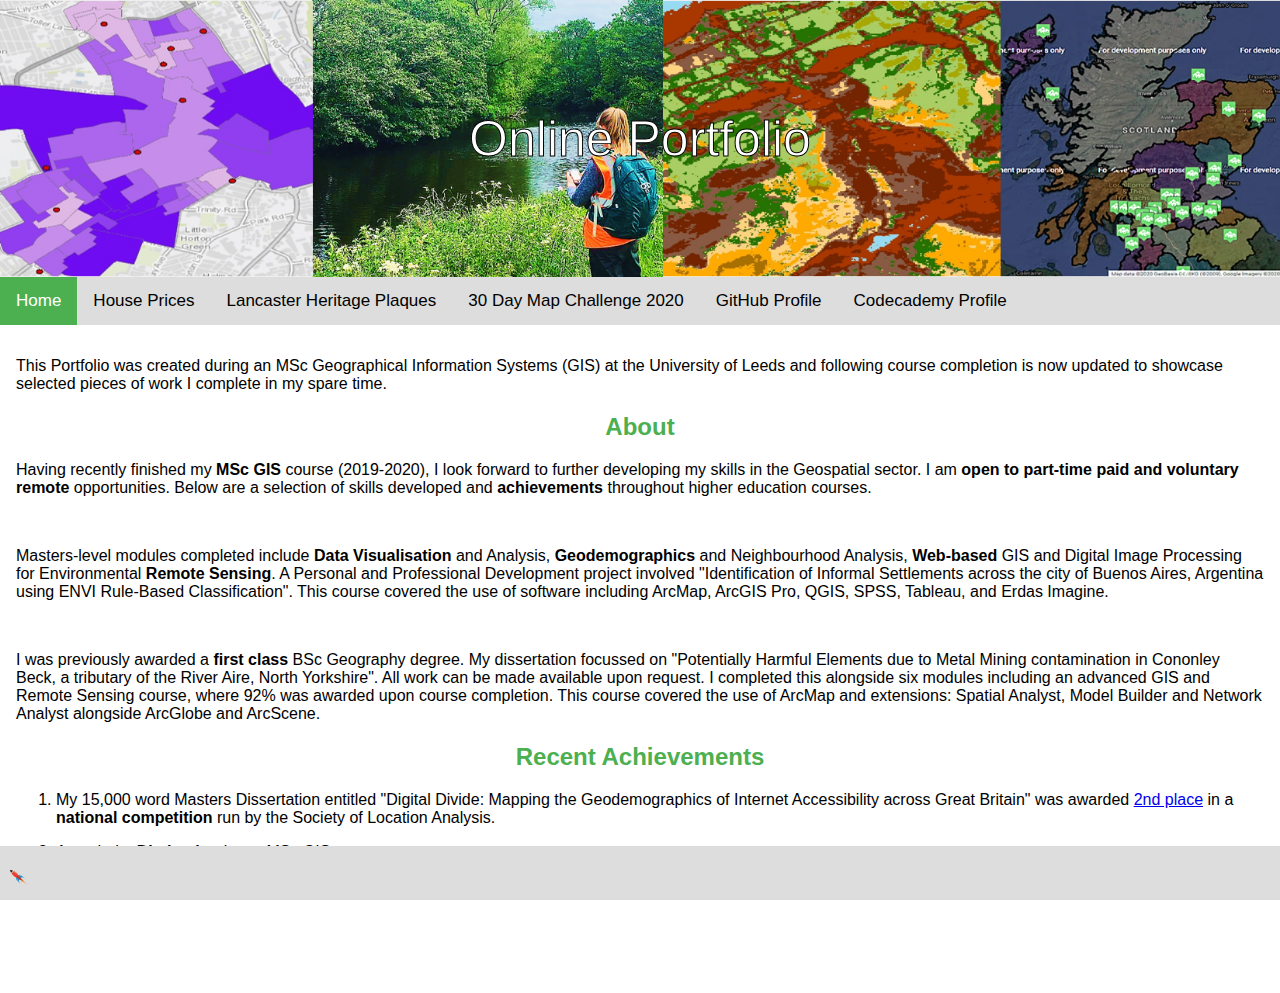
<file: index.html>
<!DOCTYPE html>
<html lang="en">
<head> <!--All files linked to ensure html page works.--> 
	<title>Home</title>
	<meta charset="utf-8"/>
	<meta name="viewport" content="width=device-width, initial-scale=1"> <!--Webpage will adjust to devices used.--> 
	<link rel="apple-touch-icon" sizes="180x180" href="/images/apple-touch-icon.png"> <!--Icons for address browser suited to all computer, laptop and phones.-->
	<link rel="icon" type="image/png" sizes="32x32" href="/images/favicon-32x32.png">
	<link rel="icon" type="image/png" sizes="16x16" href="/images/favicon-16x16.png">
	<link rel="manifest" href="/webbased/site.webmanifest"> <!--Ensures icons can be seen in address browser.-->

	<script src="https://ajax.googleapis.com/ajax/libs/jquery/2.1.1/jquery.min.js"></script> <!--Library required for graph and navigation bar.-->
	<link rel="stylesheet" media="all" href="page_style.css" type="text/css"/> <!--Links stylesheet with all body, map and infowindow styles.--> 
	<script language="JavaScript" type="text/JavaScript" src="/webbased/page_setup.js"></script> <!--Creates sticky navigation bar.-->
</head>

<body>
	<div class="wrap"> <!--Ensures space between top of footer and end of webpage text.-->
	<div class="header"><img src="/images/onlineportfolio.png" alt="Online Portfolio" style="width:100%;">
	<div class="centered">Online Portfolio</div> <!--Header with text and photo.-->	
</div>

<div id="topnav"> <!--Navigation Bar linking different parts of the final Project.--> 
	<a class="active" href="index.html">Home</a> <!--Hyperlink to Home Page, currently selected. --> 
	<a href="houseprices.html">House Prices</a> <!--House Prices page. -->
	<a href="http://bit.ly/2VMz8pL" target="_blank" rel="noopener noreferrer">Lancaster Heritage Plaques</a> <!--Lancaster Heritage Plaques page. -->
	<a href="https://twitter.com/Pow__C/status/1325496888368443393" target="_blank" rel="noopener noreferrer">30 Day Map Challenge 2020</a> <!--30 Day Map Challenge. -->
 	<a href="https://github.com/gy19cp" target="_blank" rel="noopener noreferrer">GitHub Profile</a>
	<a href="https://www.codecademy.com/profiles/net6007013456" target="_blank" rel="noopener noreferrer">Codecademy Profile</a>
</div>

<div class="content">
<noscript>JavaScript required. This web browser does not support JavaScript or JavaScript in this web browser not enabled. See web browser help to enable
 JavaScript or find out if your web browser supports JavaScript.</noscript> <!--Shows user when and why Javascript is not working.-->

	<p>This Portfolio was created during an MSc Geographical Information Systems (GIS) at the University of Leeds and following course completion
		is now updated to showcase selected pieces of work I complete in my spare time.</p>
	
	<h2>About</h2>
	<p>Having recently finished my <b>MSc GIS</b> course (2019-2020), I look forward to further developing my skills in the Geospatial sector.
		I am <b>open to part-time paid and voluntary remote</b> opportunities. Below are a selection of skills developed and 
		<b>achievements</b> throughout higher education courses.</p> 
		<br>
	<p>Masters-level modules completed include <b>Data Visualisation</b> and Analysis, <b>Geodemographics</b> and Neighbourhood Analysis,  
		<b>Web-based</b> GIS and Digital Image Processing for Environmental <b>Remote Sensing</b>. A Personal and 
		Professional Development project involved "Identification of Informal Settlements across the city of Buenos Aires, Argentina using ENVI Rule-Based 
		Classification". This course covered the use of software including ArcMap, ArcGIS Pro, QGIS, SPSS, Tableau, and Erdas Imagine.</p> 
		<br>
	<p>I was previously awarded a <b>first class</b> BSc Geography degree. My dissertation focussed on 
   	"Potentially Harmful Elements due to Metal Mining contamination in Cononley Beck, a tributary of the River Aire, North Yorkshire". All work can be made 
	available upon request. I completed this alongside six modules including an advanced GIS and Remote Sensing 
   	course, where 92% was awarded upon course completion. This course covered the use of ArcMap and extensions: Spatial Analyst, Model Builder and 
   	Network Analyst alongside ArcGlobe and ArcScene.</p> 
  	
	<h2>Recent Achievements</h2>
	<ol>
	<li>My 15,000 word Masters Dissertation entitled "Digital Divide: Mapping the Geodemographics of Internet Accessibility across Great Britain" was awarded 
		<a href="https://thesla.org/awards/" target="_blank" rel="noopener noreferrer">2nd place</a> in a <b>national competition</b> run by the Society of Location Analysis.
		<p></p>
	<li>Awarded a <b>Distinction</b> in my MSc GIS course.
	</ol>
</div>

	<div class = "footer"><p><img src="/images/rocket.png" alt="Rocket" style="width:1.5%;"></p>
</div>

</body>
</html>
</file>
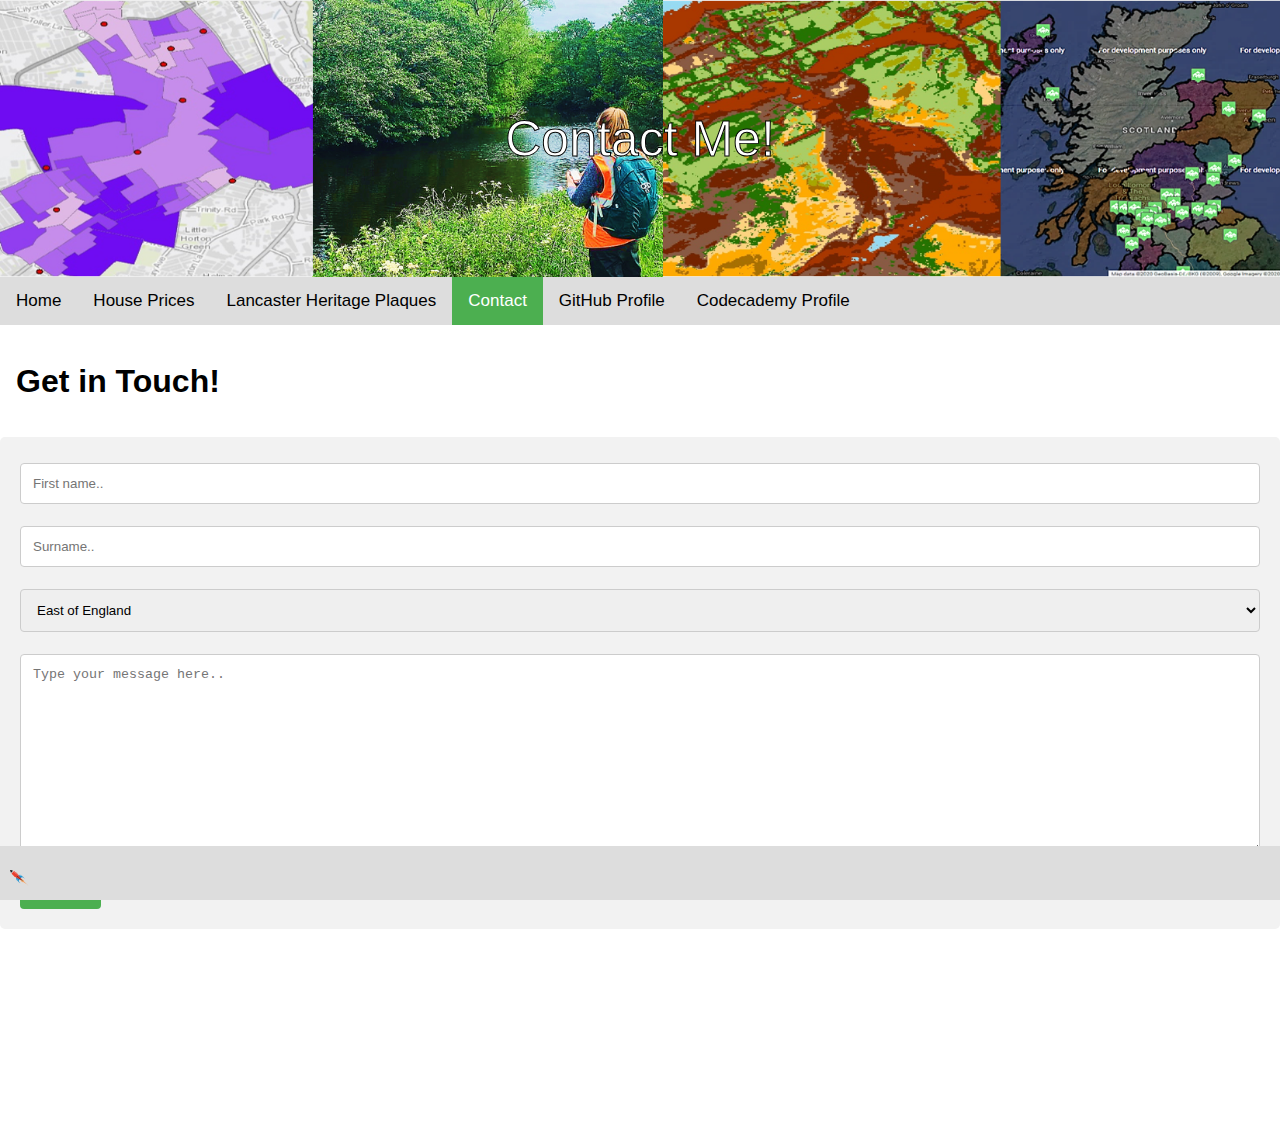
<file: contact.html>
<!DOCTYPE html>
<html lang="en">
<head> <!--All files linked to ensure html page works.--> 
         <title>Contact</title>
	 <meta charset="utf-8"/>
	 <meta name="viewport" content="width=device-width, initial-scale=1"> <!--Webpage will adjust to devices used.--> 
	 <link rel="apple-touch-icon" sizes="180x180" href="/images/apple-touch-icon2.png"> <!--Icons for address browswer suited to all computer, laptop and phones.-->
	 <link rel="icon" type="image/png" sizes="32x32" href="/images/favicon2-32x32.png">
	 <link rel="icon" type="image/png" sizes="16x16" href="/images/favicon2-16x16.png">
	 <link rel="manifest" href="/webbased/site.webmanifest"> <!--Ensures icons can be seen in address browser.-->

      	 <script src="https://ajax.googleapis.com/ajax/libs/jquery/2.1.1/jquery.min.js"></script> <!--Library required for graph and navigation bar.-->
	 <link rel="stylesheet" media="all" href="page_style.css" type="text/css"/> <!--Links stylesheet with all body, map and infowindow styles.--> 
	 <script language="JavaScript" type="text/JavaScript" src="/webbased/page_setup.js"></script> <!--Creates sticky navigation bar.-->
</head>

<body>
	 <div class="wrap"> <!--Ensures space between top of footer and end of webpage text.-->
	 <div class="header"><img src="/images/onlineportfolio.png" alt="Online Portfolio" style="width:100%;">
	 <div class="centered">Contact Me!</div> <!--Header with text and photo.-->	
</div>

<div id="topnav"> <!--Navigation Bar linking different parts of the final Project.--> 
	 <a href="index.html">Home</a> <!--Hyperlink to Home Page --> 
	 <a href="houseprices.html">House Prices</a> <!--House Prices page. -->
	 <a href="http://bit.ly/2VMz8pL">Lancaster Heritage Plaques</a> <!--Lancaster Heritage Plaques page. -->
 	 <a class="active" href="contact.html">Contact</a> <!--Contact page, currently selected. -->
	 <a href="https://github.com/gy19cp">GitHub Profile</a>
	<a href="https://www.codecademy.com/profiles/net6007013456">Codecademy Profile</a>
</div>

<div class="content">
<noscript>JavaScript required. This web browser does not support JavaScript or JavaScript in this web browser is not enabled. See web browser help to enable
 JavaScript or find out if your web browser supports JavaScript.</noscript> <!--Shows user when and why Javascript is not working.-->
	
	<h1>Get in Touch!</h1>
</div>

<div class="container">
        <form action="action_page.php">

        <label class="required" for="fname">First Name</label>
        <input type="text" id="fname" name="firstname" placeholder="First name..">

        <label class="required" for="lname">Last Name</label>
        <input type="text" id="lname" name="lastname" placeholder="Surname..">

	<label for="location">Location</label>
        <select id="location" name="location">
	<option value="eastengland">East of England</option>
	<option value="eastmidlands">East Midlands</option>
	<option value="london">London</option>
	<option value="neengland">North East England</option>
	<option value="northernireland">Northern Ireland</option>
	<option value="nwengland">North West England</option>
	<option value="scotland">Scotland</option>
        <option value="seengland">South East England</option>
	<option value="swengland">South West England</option>
	<option value="wales">Wales</option>
	<option value="westmidlands">West Midlands</option>
	<option value="yorkshirehumber">Yorkshire and the Humber</option>
	<option value="africa">Africa</option>
	<option value="antarctica">Antarctica</option>
	<option value="asia">Asia</option>
	<option value="australia">Australia</option>
	<option value="europe">Europe (not in UK)</option>
	<option value="northamerica">North America</option>
	<option value="southamerica">South America</option>
	<option value="other">Other</option>

</select>

        <label class="required" for="subject">Subject</label>
        <textarea id="subject" name="subject" placeholder="Type your message here.." style="height:200px"></textarea>

        <input type="submit" value="Submit">

</form>
</div>
	<iframe width="100" height="100" frameborder="0" scrolling="no" marginheight="0" marginwidth="0" title="Environment Agency Tree Planting since 2010/11" src="//www.arcgis.com/apps/Embed/index.html?webmap=23f21a425f864c459bb5964564257736&extent=-10.009,49.8934,6.2179,56.1384&zoom=true&previewImage=false&scale=true&details=true&legend=true&active_panel=details&basemap_gallery=true&disable_scroll=true&theme=light"></iframe>
		 <div class = "footer"><p><img src="/images/rocket.png" alt="Rocket" style="width:1.5%;"></p>
</div>

</body>
</html>
</file>
<file: page_style.css>
/*DOCTYPE CSS.*/
/* All CSS features below style all html pages.*/

/* Text Design Styles */
body {
  margin: 0;
  font-size: 0px;
  font-family: sans-serif;
  background: #ffffff;
}
* {box-sizing: border-box;}

h2{
  color: #4CAF50;
  text-align: center;
}

searchtext{
  padding: 15px;
  background: #c9c7c7;
  margin: 0;
  display: inline-block; 
}

/* Header Design Styles */
.header {
  background-color: #f1f1f1;
  position: relative;
  text-align: center;
  color: white;
  -webkit-text-stroke: 0.99px black;
}

.centered {
  font-size: 50px;
  position: absolute;
  top: 50%;
  left: 50%;
  transform: translate(-50%, -50%);
}

/* Navigation Bar Design Styles */
#topnav {
  overflow: hidden;
  background-color: #ddd; 
  z-index: 9999;
}

#topnav a {
  float: left;
  display: block;
  color: black;
  text-align: center;
  padding: 14px 16px;
  text-decoration: none;
  font-size: 17px;
  cursor: pointer;
}

#topnav a:hover { /* Changes button colour when mouse hovers over.*/
  background-color: #c9c7c7;
  color: black;
}

#topnav a.active { /* Changes button colour when mouse selects it and taken to webpage.*/
  background-color: #4CAF50;
  color: white;
}

/* Navigation Bar and Page Design Style */
.content {
  padding: 16px;
  font-size: medium;
}

.sticky {
  position: fixed;
  top: 0;
  width: 100%;
}

.sticky + .content {
  padding-top: 60px;
}

/* Map Design Styles */
.gmap {
   margin: 10px;
   border: thin solid black; 
   float: right;
   z-index: 0; /* Map will always appear above any other items on the page except sticky navigation bar. */
}

.graph {
   height: 500px; 
   width: 600px;
   z-index: 1;
}

/* Infowindow Design Styles */
.infowindow h1{ 
   margin: 1px;
   text-align: center;
}

.infowindow p{ 
   margin: 1px;
   text-align: center;
   max-width: 110px;
}

/* Search Bar Design Styles */
#searchinput {
  width: 90%; 
  font-size: 16px; 
  padding: 12px 20px 12px 7px; 
  border: 1px solid #ddd; 
  margin-bottom: 12px; 
}

#searchbar {
  list-style-type: none; /* Remove default list styling */
  padding: 10px;
  background: #c9c7c7;
  margin: 0;
  display: inline-block; 
}

#searchbar li a {
  border: 1px solid #ddd; 
  margin-top: -1px; /* Prevents double borders */
  background-color: #f6f6f6; 
  padding: 8px; 
  text-decoration: none; 
  font-size: 15px; 
  color: black; 
  display: inline-block; 
}

#searchbar li a:hover:not(.header) {
  background-color: #4CAF50; 
}

/* Button Design Styles */
.button-group button {
    background-color: #4CAF50;
    border: 1px solid black; 
    color: white;
    padding: 10px 30px;
    cursor: pointer;
    float:  center;
}

.button-group button:hover { 
  background-color: #3e8e41;
}

/* Contact Form Design */
input[type=text], select, textarea {
  width: 100%; 
  padding: 12px; 
  border: 1px solid #ccc; 
  border-radius: 4px; 
  box-sizing: border-box; 
  margin-top: 6px; 
  margin-bottom: 16px; 
  resize: vertical;
}

/* Submit Button */
input[type=submit] {
  background-color: #4CAF50;
  color: white;
  padding: 12px 20px;
  border: none;
  border-radius: 4px;
  cursor: pointer;
}

input[type=submit]:hover {
  background-color: #45a049;
}

.container {	/* Add a background color and some padding around the form */
  border-radius: 5px;
  background-color: #f2f2f2;
  padding: 20px;
}

/* Wrap Design Style */
.wrap { /* Ensures space between top of footer and end of webpage text. */
    height: auto;
    margin: 0 auto -100px; /* Footer Height and Space */
    min-height: 100%;
    padding: 0 0 100px; /* Footer Height and Space */
    box-sizing: border-box;
    overflow: auto;
}

/* Footer Design Style */
.footer {
   position: fixed;
   left: 0;
   bottom: 0;
   width: 100%;
   height: 6%;
   background-color: #ddd;
   color: black;
   text-align: left;
   font-size: 14px;
   padding: 10px;
}

/* Email Submit Data Box Style*/
.boxes	{ 
	position: relative; 
	left: 2px;
}
</file>
